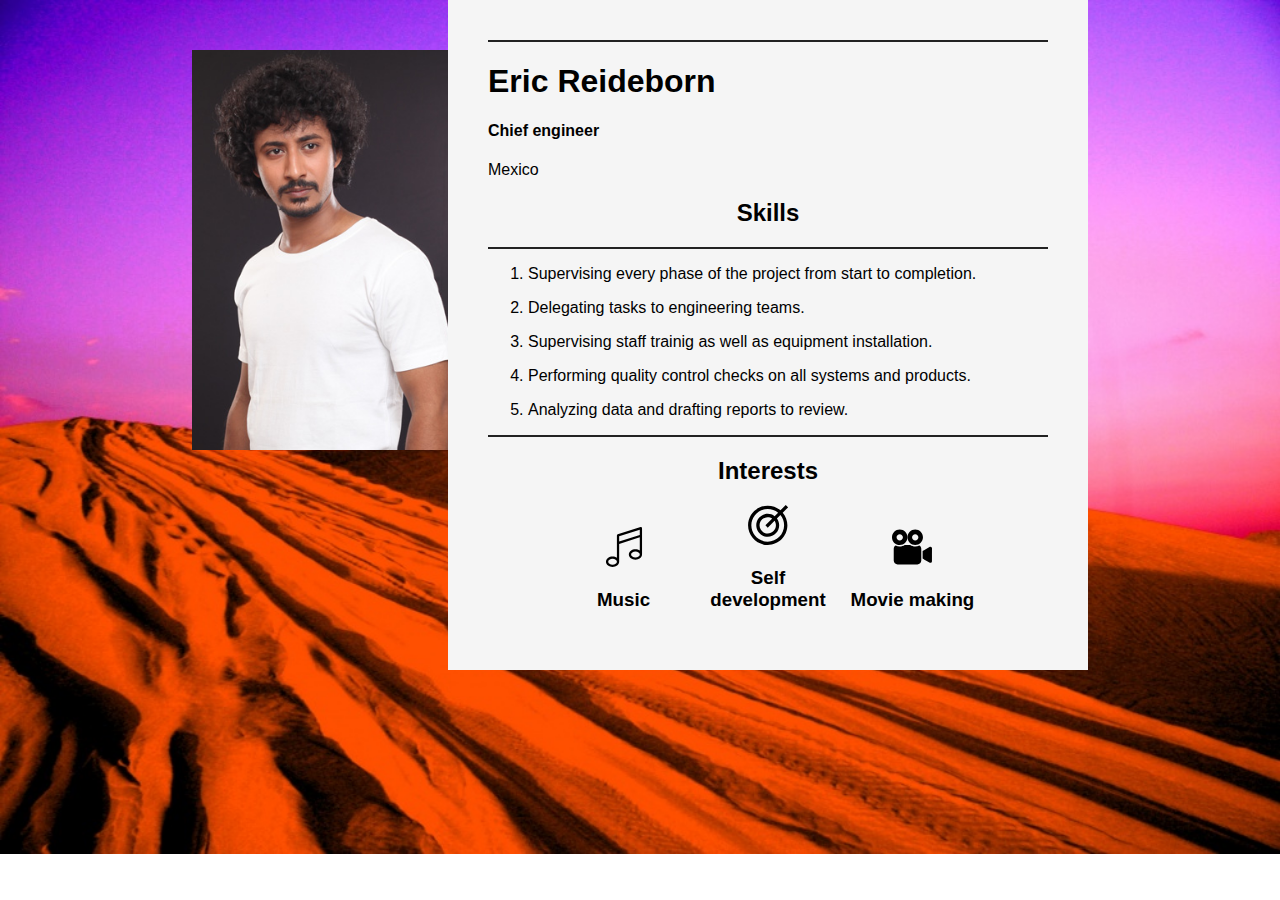
<file: index.html>
<!DOCTYPE html>
<html lang="en">

<head>
    <link rel="stylesheet" href="Eric.css">
    <meta charset="UTF-8">
    <meta http-equiv="X-UA-Compatible" content="IE=edge">
    <meta name="viewport" content="width=device-width, initial-scale=1.0">
    <title>Document</title>
</head>

<body>
    <img class="Eric" src="instructor01.jpg" alt="">
    <div class="aboutMe">
        <div class="I">
            <h1>Eric Reideborn</h1>
            <h4>Chief engineer</h4>
            <p>Mexico</p>
        </div>
        <h2>Skills</h2>
        <ol>
            <li>
                <p>Supervising every phase of the project from start to completion.</p>
            </li>
            <li>
                <p>Delegating tasks to engineering teams.</p>
            </li>
            <li>
                <p>Supervising staff trainig as well as equipment installation.</p>
            </li>
            <li>
                <p>Performing quality control checks on all systems and products.</p>
            </li>
            <li>
                <p>Analyzing data and drafting reports to review.</p>
            </li>
        </ol>
        <h2>Interests</h2>
        <div class="Skills">
            <img src="music.svg" alt="" srcset="">
            <h3>Music</h3>
        </div>
        <div class="Skills">
            <img src="target.svg" alt="" srcset="">
            <h3>Self development</h3>
        </div>
        <div class="Skills">
            <img src="camera.svg" alt="" srcset="">
            <h3>Movie making</h3>
        </div>

    </div>
</body>

</html>
</file>
<file: Eric.css>
* {
    font-family: sans-serif;
}
body {
    background-image: url("desert.jpg");
    background-repeat: no-repeat;
    background-size: cover;
    margin: 0;
    height: 100%;
}
.Eric {
    object-fit: cover;
    margin-top: 50px;
    width: 20%;
    margin-left: 15%;
    height: 400px;
}
.aboutMe {
    text-align: center;
    height: 100%;
    padding: 40px;
    box-sizing: border-box;
    width: 50%;
    margin-right: 15%;
    float: right;
    background: whitesmoke;
}
.I {
    border-top: #222 solid 2px;
    text-align: left;
}
h1 {
    border-top: #222, solid, 2px;
}
h2 {
    text-align: center;
}
ol {
    text-align: left;
    border-top: #222 solid 2px;
    border-bottom: #222 solid 2px;
}
.Skills {
    padding: 0;
    display: inline-block;
    width: 25%;
    box-sizing: border-box;
    text-align: center;
}
.Skills img {
    margin-right: 0;
    /* filter: invert(100%); */
    height: 40px;
    width: 40px;
    /* padding: 50px;
    border-radius: 100px;
    background: linear-gradient(#F3E5F5,#CE93D8 );
} */
</file>
